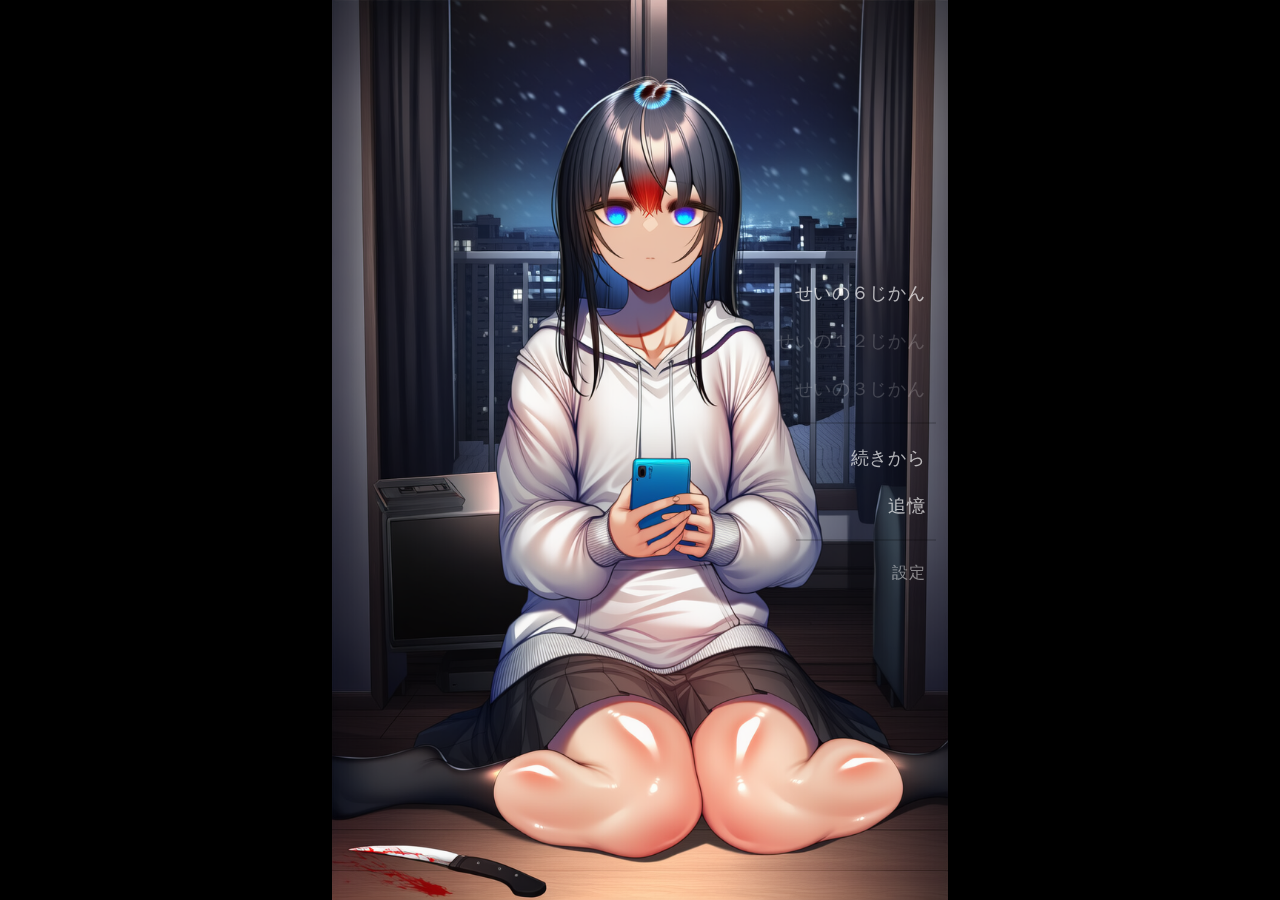
<file: index.html>
<!doctype html>
<html lang="ja">
  <head>
    <!-- =====================
         ① head / meta
         ===================== -->
    <meta charset="utf-8">
    <meta name="viewport"
    content="width=device-width,height=device-height,
               initial-scale=1.0,maximum-scale=1.0,user-scalable=no">
    <title>せいの</title>
    
    <meta name="apple-mobile-web-app-capable" content="yes">
    <meta name="apple-mobile-web-app-status-bar-style" content="black">
    
    <!-- =====================
         ② style（CSS）
         ===================== -->
    <style>
      /* ---------- ②-1 html, body ---------- */
      html, body {
        height: 100%;
        margin: 0;
        background: #000;
        font-family: system-ui, -apple-system, "Hiragino Sans", "Noto Sans JP", sans-serif;
      }
      
      /* ---------- ②-2 stage ---------- */
      #stage {
        position: fixed;
        inset: 0;
        display: grid;
        place-items: center;
        user-select: none;
        touch-action: manipulation;
      }
      
      /* ---------- ②-3 bg（タイトル画像） ---------- */
      #bg {
        position: relative;
        width: min(100vw, calc(100vh * var(--ratio)));
        height: min(100vh, calc(100vw / var(--ratio)));
        background: url("img/title.png") center / contain no-repeat;
        overflow: hidden;
      }
      
      /* ---------- ②-4 menu（右端・中央寄り） ---------- */
      #menu {
        position: absolute;
        right: 2%;
        top: 48%;
        transform: translateY(-50%);
        display: flex;
        flex-direction: column;
        align-items: flex-end;
        gap: 12px;
      }
      
      /* ---------- ②-5 item ---------- */
      .item {
        all: unset;
        cursor: pointer;
        -webkit-tap-highlight-color: transparent;
        color: rgba(255,255,255,.68);
        font-size: 18px;
        letter-spacing: .04em;
        padding: 6px 10px;
      }
      .item:active { transform: scale(0.98); }
      
      /* ---------- ②-6 states ---------- */
      .disabled { color: rgba(255,255,255,.18); cursor: default; }
      .small { font-size: 16px; color: rgba(255,255,255,.48); }
      
      /* ---------- ②-7 sep ---------- */
      .sep {
        width: 140px;
        height: 1px;
        background: rgba(0,0,0,0.30);
        margin: 4px 0;
      }
    </style>
  </head>
  
  <body>
    <!-- =====================
         ③ body（HTML）
         ===================== -->
    <div id="stage">
      <div id="bg">
        <div id="menu">
          <!-- ③-4-1 -->
          <button class="item" id="m_se6">せいの６じかん</button>
          
          <!-- ③-4-2 / ③-4-3（未解禁：表示のみ） -->
          <button class="item disabled" id="m_se12" aria-disabled="true">せいの１２じかん</button>
          <button class="item disabled" id="m_se3" aria-disabled="true">せいの３じかん</button>
          
          <div class="sep"></div>
          
          <!-- ③-4-4 / ③-4-5 -->
          <button class="item" id="m_continue">続きから</button>
          <button class="item" id="m_memory">追憶</button>
          
          <div class="sep"></div>
          
          <!-- ③-4-6 -->
          <button class="item small" id="m_settings">設定</button>
        </div>
      </div>
    </div>
    
    <!-- =====================
         ④ script（JS）
         ===================== -->
    <script>
      // ---------------------
      // ④-1 表示設定（画像比率）
      // ※ title.png が 832x1216 ならこのまま
      // ---------------------
      document.documentElement.style.setProperty("--ratio", (832 / 1216).toString());
      
      // ---------------------
      // ④-2 ① せいの６じかん（有効：game.htmlへ遷移）
      // ---------------------
      document.getElementById("m_se6").onclick = () => {
        location.href = "game.html?scenario=umae";
      };
      
      // ---------------------
      // ④-3 ② せいの１２じかん（未解禁：コメントアウト）
      // ---------------------
      // document.getElementById("m_se12").onclick = () => {
      //   location.href = "game.html?scenario=se12";
      // };
      
      // ---------------------
      // ④-4 ③ せいの３じかん（未解禁：コメントアウト）
      // ---------------------
      // document.getElementById("m_se3").onclick = () => {
      //   location.href = "game.html?scenario=se3";
      // };
      
      // ---------------------
      // ④-5 ④ 続きから（未実装：コメントアウト）
      // ---------------------
      // document.getElementById("m_continue").onclick = () => {};
      
      // ---------------------
      // ④-6 ⑤ 追憶（未実装：コメントアウト）
      // ---------------------
      // document.getElementById("m_memory").onclick = () => {};
      
      // ---------------------
      // ④-7 ⑥ 設定（未実装：コメントアウト）
      // ---------------------
      // document.getElementById("m_settings").onclick = () => {};
    </script>
  </body>
</html>
</file>
